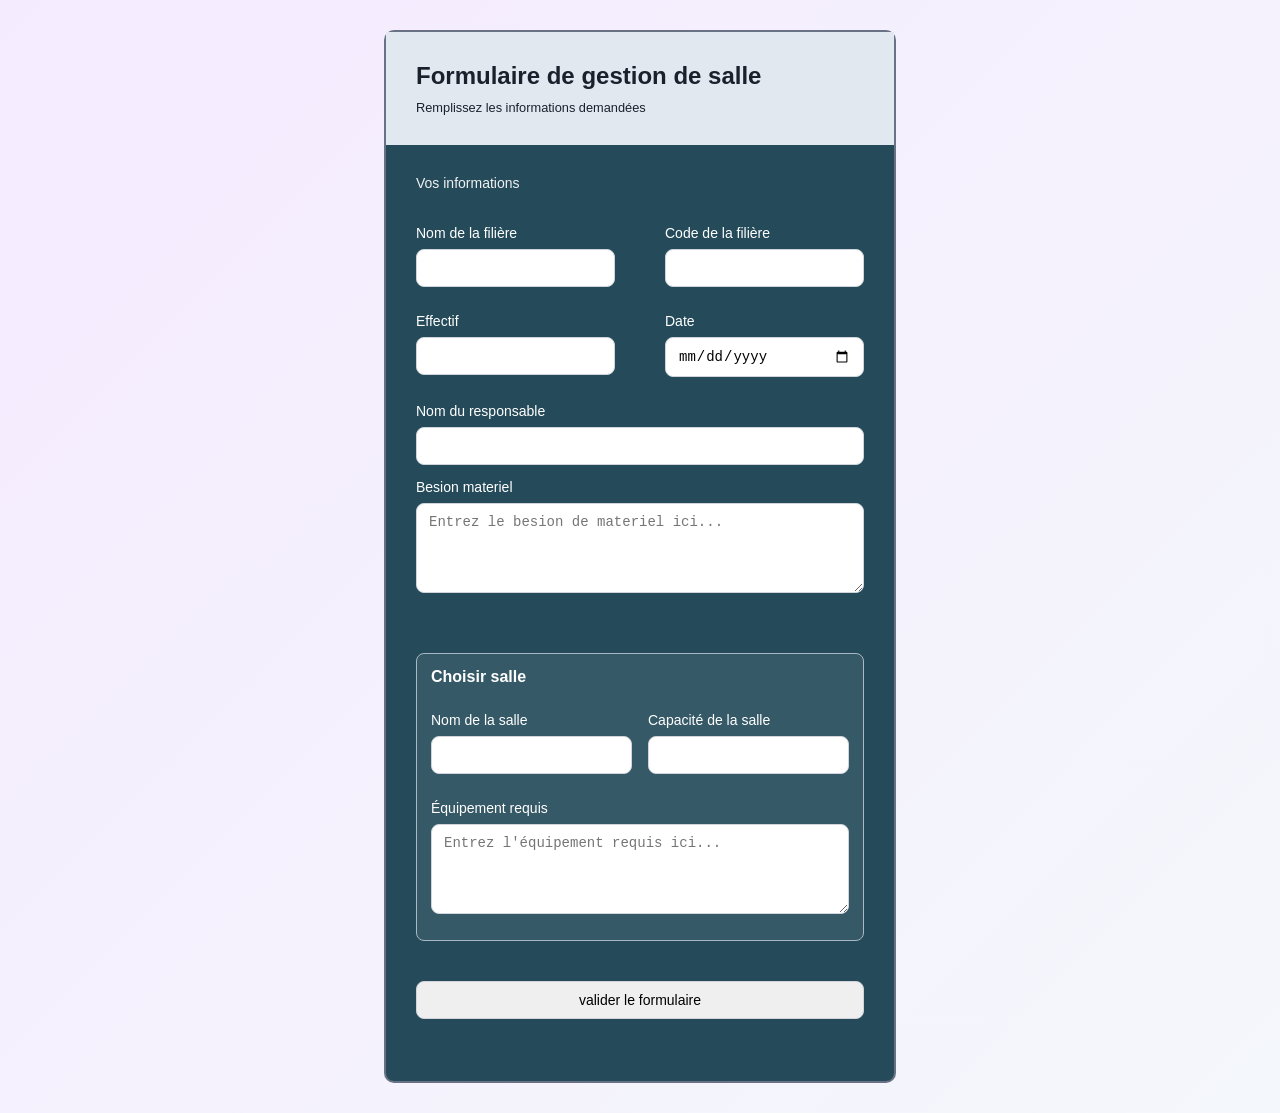
<file: index.html>
<!DOCTYPE html>
<html lang="fr">
<head>
    <meta charset="UTF-8">
    <meta name="viewport" content="width=device-width, initial-scale=1.0">
    <title>Gestion des filière </title>
    <link rel="stylesheet" href="style.css">
</head>

<body>
    <main class="container">
        <header>
            <h1> Formulaire de gestion de salle</h1>
            <p>Remplissez les informations demandées</p>
        </header>

        <form id="filiere-form">
            <p> Vos informations</p>
            
            <div class="ligne1">

              <div class="ensemble">
                 <label for="nom">Nom de la filière</label>
                 <input type="text" id="nom" name="nom" required>
               </div>

               <div class="ensemble">
                 <label for="code">Code de la filière</label>
                 <input type="text" id="code" name="code" required>
               </div>
                
            </div> 

            <div class="ligne1">

              <div class="ensemble">
                 <label for="effectif">Effectif</label>
                 <input type="number" min="0" id="effectif" name="effectif" required>
               </div>

               <div class="ensemble">
                 <label for="date">Date</label>
                 <input type="date" id="date" name="date" required>
               </div>

            </div>

            <label for="responsable">Nom du responsable</label>
            <input type="text" id="responsable" name="responsable" required>



            <label for="besion"> Besion materiel</label>
           <textarea id="besion" placeholder="Entrez le besion de materiel ici..." name="besion" required></textarea>


            <section class="choisir-salle">
                <h2> Choisir salle</h2>
                <div class="ligne1">
                    <div class="ensemble">
                        <label for="salle">Nom de la salle</label>
                        <input type="text" id="salle" name="salle" required>
                    </div>

                    <div class="ensemble">
                        <label for="capacite">Capacité de la salle</label>
                        <input type="text" id="capacite" name="capacite" required>
                    </div>
                </div>

                <label for="equipement">Équipement requis</label>
                <textarea id="equipement" placeholder="Entrez l'équipement requis ici..." name="equipement" required></textarea>
            </section>


            <div class="button-row">
                 
                <input type="submit" value="valider le formulaire" id=" valider">
                <!-- <a href="file:///C:/wamp64/www/formulaire/buttonformulaire.html" class="button">Enregistrer</a> -->
                 <!-- <button type="button" id="modifier">Modifier</button>
                <button type="button" id="supprimer">Supprimer</button>
                <button type="button" id="sugession">Suggerer salle</button>  -->
            </div>

            <p id="status-message" aria-live="polite"></p>
        </form>

        
    </main>
            <script src="script.js"></script>
</body>
</html>
</file>
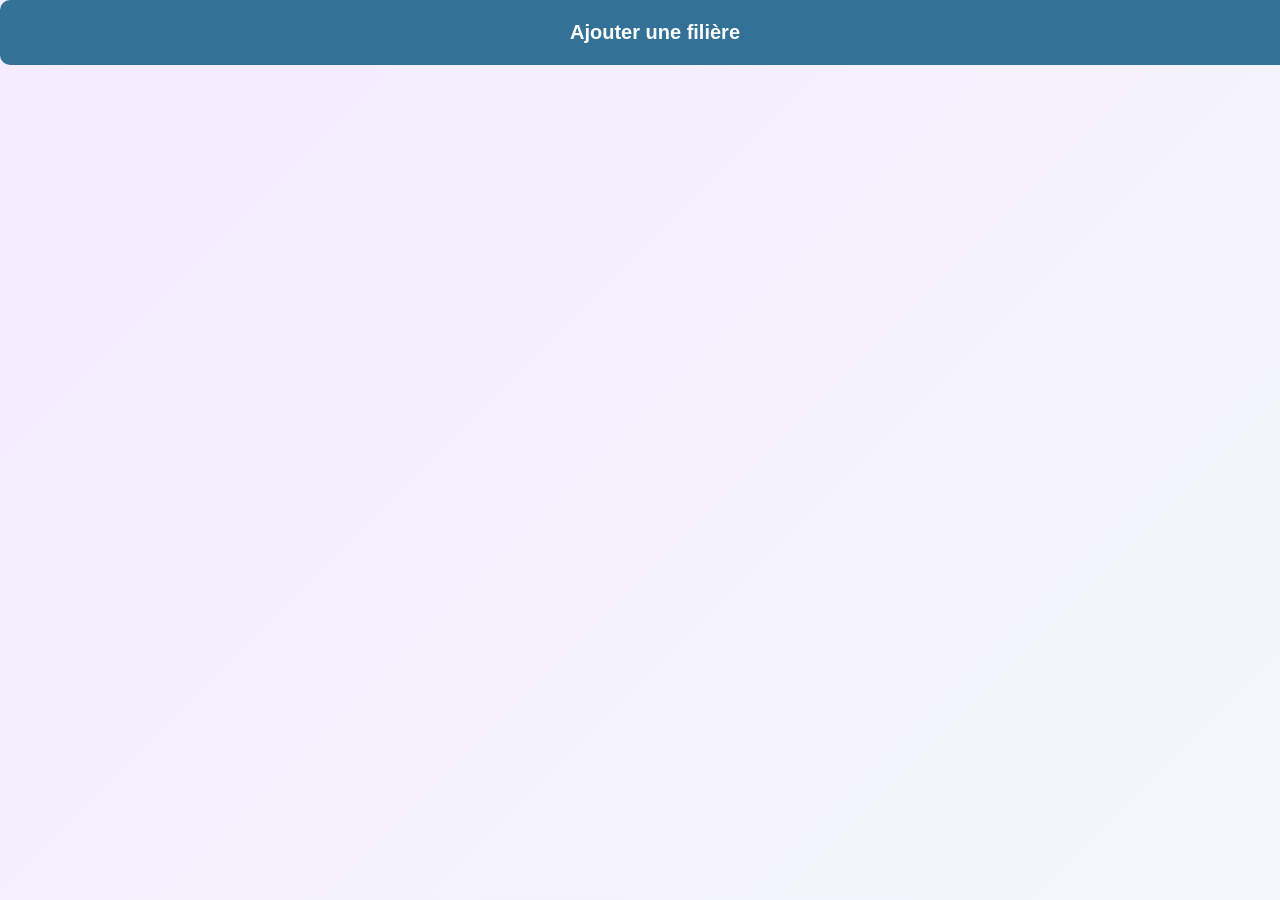
<file: buttonformulaire.html>
<!DOCTYPE html>
<html lang="en">
<head>
    <meta charset="UTF-8">
    <meta name="viewport" content="width=device-width, initial-scale=1.0">
    <title> Ajouter filiere </title>
    <link rel="stylesheet" href="style.css">
</head>
<body>
     <main>
            <!-- <button onclick="window.location.href='https://google.com'">Google</button> -->
            <a href="" class="btn">Ajouter une filière</a>


     </main>

      <script src="script.js"></script>
</body>
</html>
</file>
<file: style.css>
body {
    margin: 0;
    min-height: 100vh;
    font-family: Arial, sans-serif;
    font-size: 14px;
    background: linear-gradient(135deg, #f5ebff, #f4f7fb);
    color: #333;
    box-sizing: border-box;
    
}

header {
    box-sizing: border-box;
    background-color: #e2e8f0;
    width: 100%;
    height: auto;
    padding: 30px;
    color: #1a202c;
}

header h1 {
    margin-top: 0;
    margin-bottom: 10px;
    font-size: 1.5rem;
    color: #1a202c;
   
    font-family: 'Segoe UI', Tahoma, Geneva, Verdana, sans-serif;
}
header p {
    margin-top: 0;
    margin-bottom: 0;
    font-size: 0.8rem;
    color: #1a202c;
    
    font-family: arial, sans-serif;
}

.container {
    box-sizing: border-box;
    width: 40%;
    height: 60%;
    margin: 30px auto;
    border: 2px solid #697285;
    border-radius: 10px;
    
    background-color: rgb(37, 75, 90);
    color: white;
}

form {
    margin: 0;
    padding: 30px;
    width: 100%;
    max-width: 520px;
    box-sizing: border-box;
    font-size: 14px;

    font-family: arial, sans-serif;
    
}

form p {
    margin-top: 0;
    margin-bottom: 20px;
    font-size: 0.875rem;
    color: #f0f1f3;
}

.choisir-salle {
    margin-top: 60px;
    padding: 14px;
    border: 1px solid #aab7c4;
    border-radius: 8px;
    background-color: rgba(255, 255, 255, 0.08);
}

.choisir-salle h2 {
    margin: 0 0 12px;
    font-size: 1rem;
}

.choisir-salle .ligne1 {
    gap: 16px;
}

#filiere-form label {
    display: block;
    margin-top: 14px;
    margin-bottom: 8px;
}

/* .row.two-cols {
    display: grid;
    grid-template-columns: 1fr 1fr;
    gap: 16px;
} */

.field-group {
    display: flex;
    flex-direction: column;
}

#filiere-form textarea {
    width: 100%;
    box-sizing: border-box;
    padding: 10px 12px;
    border: 1px solid #d1d5db;
    border-radius: 8px;
    outline: none;
    min-height: 90px;
    resize: vertical;
}

#filiere-form input,
#filiere-form textarea {
    display: block;
    width: 100%;
    box-sizing: border-box;
    font-size: 0.875rem;
    padding: 10px 12px;
    margin-bottom: 12px;
    border: 1px solid #d1d5db;
    border-radius: 8px;
    outline: none;
}

.button-row {
    display: flex;
    
    gap: 10px;
    margin-top: 40px;
    margin-left: auto;
}

button {
    padding: 10px 16px;
    font-size: 0.875rem;
    border: none;
    border-radius: 8px;
    cursor: pointer;
    font-weight: 700;
    transition: opacity 0.2s ease;
    background: #10b981;
    color: white;
}

body btn {
    margin: 0;
    background-color: rgb(170, 192, 211);
    width: 100%;
    min-height: 100vh;
    display: flex;
    justify-content: center;
    align-items: center;
}



.btn {
    display: flex;
    align-items: center;
    justify-content: center;
    width: 100%;
    height: 45px;
    padding: 10px 15px;
    background: #337296;
    color: white;
    font-size: 20px;
    font-weight: bold;
    border-radius: 10px;
    text-decoration: none;
    font-family: 'Franklin Gothic Medium', 'Arial Narrow', Arial, sans-serif;
}



 
.ligne1 {
    display: flex;
    gap: 50px;
    height: 100%;

}

.ensemble{
    flex: 1;
}



@media (max-width: 640px) {
    .container {
        width: calc(100% - 32px);
    }

    header {
        padding: 20px 16px;
    }

    form {
        padding: 16px;
    }

    .button-row {
        flex-direction: column;
    }

    .button-row button {
        width: 100%;
    }

    .list-header {
        flex-direction: column;
        align-items: flex-start;
    }
}
</file>
